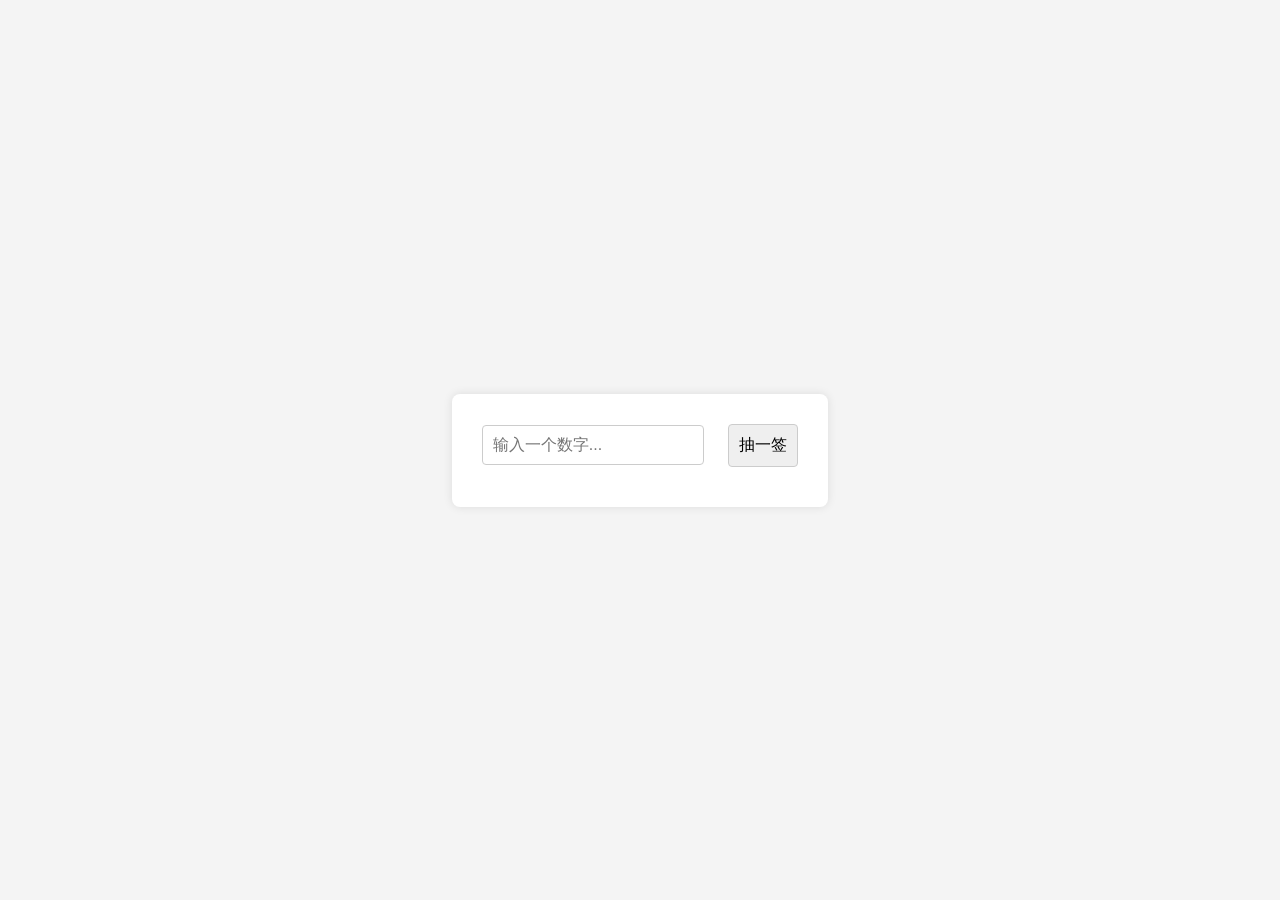
<file: index.html>
<!DOCTYPE html>  
<html lang="en">  
<head>  
    <meta charset="UTF-8">  
    <meta name="viewport" content="width=device-width, initial-scale=1.0">  
    <title>易</title>
    <link rel="stylesheet" href="styles.css">  
</head>  
<body>  
    <div class="container">  
        <input type="text" id="inputText" placeholder="输入一个数字...">
        <button onclick="displayText()">抽一签</button>
<!--                  <p>您给出的是一串非常长的、看似随机的字符序列，这些字符组合在一起并没有形成有意义的词语、句子或段落。这些字符可能包括各种汉字、生僻字以及可能的乱码或错误输入。<br>由于这些字符没有明确的上下文或意义，我无法直接对其进行解释或回答。如果您是希望了解某个特定词语、句子或段落的意思，建议您提供更为清晰和具体的输入。<br>此外，如果您是在进行某种文字游戏、密码破解或类似的活动，那么这些字符可能代表了某种特定的含义或信息，但这需要您根据活动的规则和背景进行解读。<br>总的来说，由于这些字符的随机性和无意义性，我无法直接给出有用的回答或解释。如果您有其他关于语言、文化、历史或其他方面的问题，我会很乐意提供帮助。</p>  新添加的文字 -->  

        <p id="outputText"></p>  
    </div>  
    <script src="script.js"></script>  
</body>  
</html>
</file>
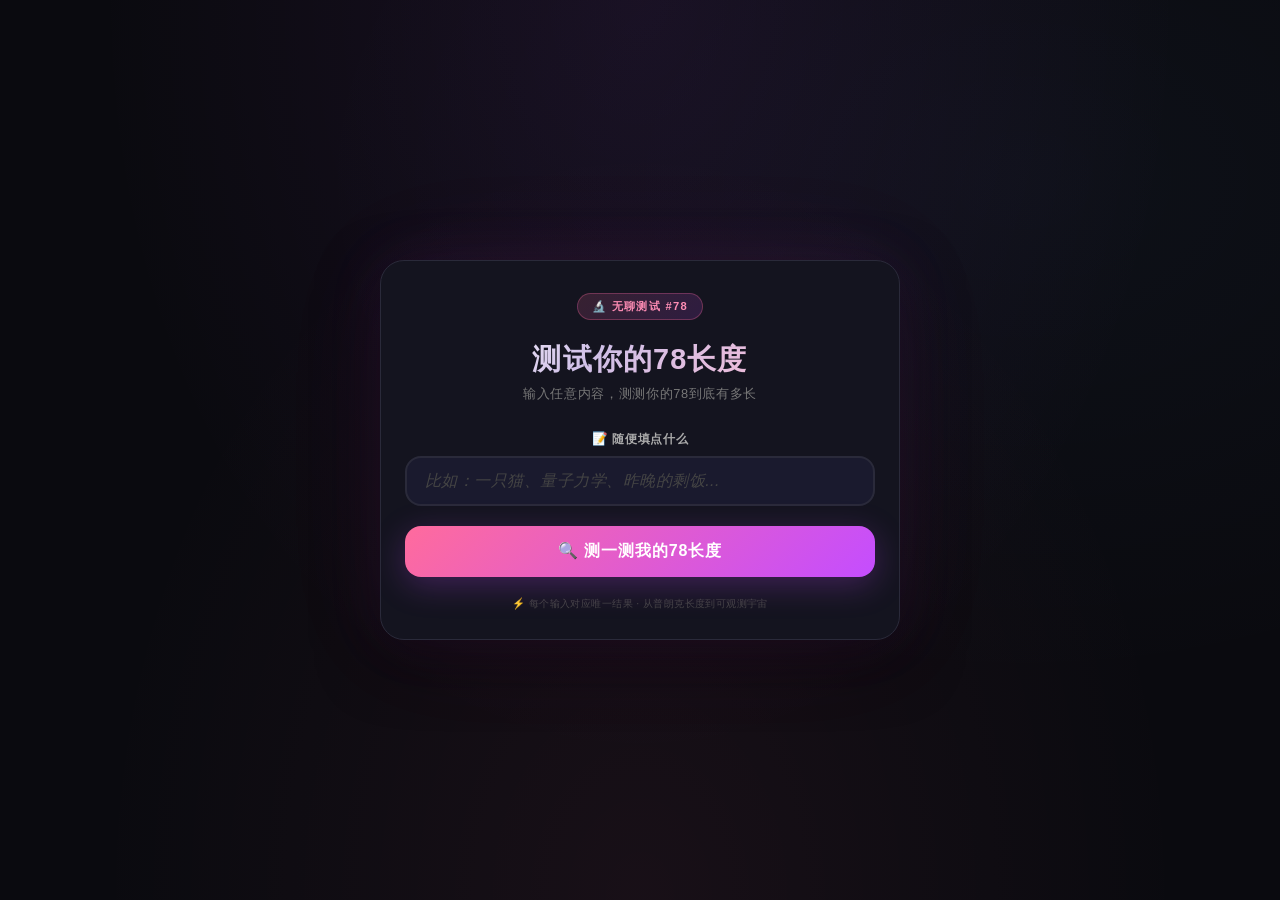
<file: 78test.html>
<!DOCTYPE html>
<html lang="zh-CN">
<head>
    <meta charset="UTF-8">
    <meta name="viewport" content="width=device-width, initial-scale=1.0, maximum-scale=1.0, user-scalable=no">
    <title>测试你的78长度</title>
    <style>
        :root {
            --bg: #0a0a0f;
            --card: #14141f;
            --text: #e0e0e0;
            --accent: #ff6b9d;
            --accent2: #c44dff;
            --input-bg: #1a1a2e;
            --border: #2a2a3a;
            --glow: rgba(255, 107, 157, 0.3);
            --result-bg: #0f0f1a;
        }

        * {
            margin: 0;
            padding: 0;
            box-sizing: border-box;
        }

        body {
            font-family: 'PingFang SC', 'Hiragino Sans GB', 'Microsoft YaHei', 'Noto Sans SC', sans-serif;
            background: var(--bg);
            background-image:
                radial-gradient(ellipse at 50% 0%, rgba(196, 77, 255, 0.08) 0%, transparent 60%),
                radial-gradient(ellipse at 50% 100%, rgba(255, 107, 157, 0.06) 0%, transparent 60%),
                radial-gradient(ellipse at 80% 20%, rgba(100, 180, 255, 0.04) 0%, transparent 50%);
            min-height: 100vh;
            display: flex;
            align-items: center;
            justify-content: center;
            padding: 16px;
            color: var(--text);
            -webkit-tap-highlight-color: transparent;
            -webkit-font-smoothing: antialiased;
        }

        .container {
            width: 100%;
            max-width: 520px;
            background: var(--card);
            border-radius: 24px;
            padding: 32px 24px 28px;
            box-shadow:
                0 0 60px rgba(196, 77, 255, 0.08),
                0 0 120px rgba(255, 107, 157, 0.05),
                0 20px 60px rgba(0, 0, 0, 0.5);
            border: 1px solid var(--border);
            position: relative;
            overflow: hidden;
            transition: transform 0.2s ease, box-shadow 0.3s ease;
        }

        .container::before {
            content: '';
            position: absolute;
            top: -1px;
            left: 20%;
            right: 20%;
            height: 1px;
            background: linear-gradient(90deg, transparent, var(--accent2), var(--accent), transparent);
            opacity: 0.6;
            border-radius: 50%;
        }

        .badge {
            display: inline-block;
            background: linear-gradient(135deg, rgba(255, 107, 157, 0.15), rgba(196, 77, 255, 0.15));
            border: 1px solid rgba(255, 107, 157, 0.3);
            color: #ff8db5;
            font-size: 0.7rem;
            font-weight: 600;
            letter-spacing: 0.12em;
            padding: 5px 14px;
            border-radius: 50px;
            margin: 0 auto 20px;
            display: table;
            text-transform: uppercase;
        }

        h1 {
            text-align: center;
            font-size: clamp(1.4rem, 4vw, 1.8rem);
            font-weight: 800;
            letter-spacing: 0.04em;
            margin-bottom: 6px;
            background: linear-gradient(135deg, #ffffff 0%, #d0c0e8 40%, #ffb8d0 100%);
            -webkit-background-clip: text;
            -webkit-text-fill-color: transparent;
            background-clip: text;
        }

        .subtitle {
            text-align: center;
            font-size: 0.8rem;
            color: #777;
            margin-bottom: 28px;
            letter-spacing: 0.05em;
        }

        .input-group {
            position: relative;
            margin-bottom: 20px;
        }

        .input-group label {
            display: block;
            font-size: 0.78rem;
            font-weight: 600;
            letter-spacing: 0.05em;
            color: #aaa;
            margin-bottom: 8px;
            text-align: center;
        }

        .input-group input {
            width: 100%;
            padding: 14px 18px;
            font-size: 1rem;
            background: var(--input-bg);
            border: 2px solid var(--border);
            border-radius: 16px;
            color: #fff;
            outline: none;
            transition: all 0.3s ease;
            font-family: inherit;
            letter-spacing: 0.03em;
        }

        .input-group input:focus {
            border-color: var(--accent2);
            box-shadow: 0 0 30px var(--glow), 0 0 0 4px rgba(196, 77, 255, 0.06);
            background: #1e1e36;
        }

        .input-group input::placeholder {
            color: #444;
            font-style: italic;
        }

        .btn {
            width: 100%;
            padding: 15px 20px;
            font-size: 1rem;
            font-weight: 700;
            letter-spacing: 0.06em;
            border: none;
            border-radius: 16px;
            cursor: pointer;
            background: linear-gradient(135deg, #ff6b9d 0%, #c44dff 100%);
            color: #fff;
            transition: all 0.3s ease;
            box-shadow: 0 8px 32px rgba(196, 77, 255, 0.25);
            position: relative;
            overflow: hidden;
            font-family: inherit;
            -webkit-appearance: none;
            min-height: 50px;
            touch-action: manipulation;
        }

        .btn:hover {
            transform: translateY(-2px);
            box-shadow: 0 12px 40px rgba(196, 77, 255, 0.4);
        }
        .btn:active {
            transform: scale(0.97);
            box-shadow: 0 4px 16px rgba(196, 77, 255, 0.2);
            transition: all 0.1s ease;
        }
        .btn:disabled {
            opacity: 0.5;
            cursor: not-allowed;
            transform: none;
            box-shadow: none;
        }

        .btn .spinner {
            display: none;
            width: 20px;
            height: 20px;
            border: 2px solid rgba(255, 255, 255, 0.3);
            border-top-color: #fff;
            border-radius: 50%;
            animation: spin 0.7s linear infinite;
            margin-right: 10px;
            vertical-align: middle;
        }
        .btn.loading .spinner {
            display: inline-block;
        }
        .btn.loading .btn-text {
            display: none;
        }

        @keyframes spin {
            to { transform: rotate(360deg); }
        }

        .result-area {
            margin-top: 24px;
            background: var(--result-bg);
            border-radius: 16px;
            padding: 20px 18px;
            border: 1px solid var(--border);
            display: none;
            animation: fadeInUp 0.4s ease;
            position: relative;
            overflow: hidden;
        }
        .result-area.show {
            display: block;
        }
        .result-area::after {
            content: '';
            position: absolute;
            bottom: 0;
            left: 10%;
            right: 10%;
            height: 1px;
            background: linear-gradient(90deg, transparent, rgba(255, 107, 157, 0.4), transparent);
        }

        @keyframes fadeInUp {
            from { opacity: 0; transform: translateY(16px); }
            to { opacity: 1; transform: translateY(0); }
        }

        .result-icon {
            font-size: 3rem;
            text-align: center;
            margin-bottom: 8px;
            animation: bounce 0.6s ease 0.2s both;
        }
        @keyframes bounce {
            0%,100% { transform: translateY(0); }
            40% { transform: translateY(-18px); }
            60% { transform: translateY(-6px); }
            80% { transform: translateY(-2px); }
        }

        .result-scale {
            text-align: center;
            font-weight: 800;
            font-size: 1.1rem;
            color: #fff;
            margin-bottom: 6px;
            letter-spacing: 0.03em;
        }
        .result-size {
            text-align: center;
            font-size: 0.75rem;
            color: #888;
            margin-bottom: 10px;
            font-family: 'SF Mono', 'Consolas', 'Monaco', monospace;
            letter-spacing: 0.05em;
        }
        .result-desc {
            text-align: center;
            font-size: 0.85rem;
            color: #bbb;
            line-height: 1.6;
            margin-bottom: 6px;
        }
        .result-meaning {
            text-align: center;
            font-size: 0.8rem;
            color: #ffb8d0;
            font-style: italic;
            line-height: 1.5;
            padding: 10px 14px;
            background: rgba(255, 107, 157, 0.06);
            border-radius: 10px;
            margin-top: 8px;
        }

        .hash-hint {
            text-align: center;
            font-size: 0.65rem;
            color: #555;
            margin-top: 12px;
            letter-spacing: 0.04em;
            word-break: break-all;
        }

        .footer-note {
            text-align: center;
            font-size: 0.65rem;
            color: #444;
            margin-top: 20px;
            letter-spacing: 0.04em;
        }

        /* 移动端适配 */
        @media (max-width: 480px) {
            .container { padding: 24px 14px 20px; border-radius: 20px; }
            h1 { font-size: 1.2rem; }
            .input-group input { padding: 12px 14px; font-size: 0.95rem; border-radius: 14px; }
            .btn { padding: 13px 16px; font-size: 0.95rem; border-radius: 14px; min-height: 46px; }
            .result-area { padding: 16px 12px; border-radius: 14px; }
            .result-icon { font-size: 2.4rem; }
            .result-scale { font-size: 0.95rem; }
            .badge { font-size: 0.65rem; padding: 4px 10px; }
        }

        @media (max-width: 360px) {
            .container { padding: 18px 10px 16px; border-radius: 16px; }
            h1 { font-size: 1.05rem; }
            .btn { min-height: 42px; font-size: 0.85rem; }
        }
    </style>
</head>
<body>
    <div class="container">
        <span class="badge">🔬 无聊测试 #78</span>
        <h1>测试你的78长度</h1>
        <p class="subtitle">输入任意内容，测测你的78到底有多长</p>

        <div class="input-group">
            <label for="userInput">📝 随便填点什么</label>
            <input
            type="text"
            id="userInput"
            placeholder="比如：一只猫、量子力学、昨晚的剩饭..."
            autocomplete="off"
            maxlength="500"
            >
        </div>

        <button class="btn" id="submitBtn" onclick="handleSubmit()">
            <span class="spinner"></span>
            <span class="btn-text">🔍 测一测我的78长度</span>
        </button>

        <div class="result-area" id="resultArea">
            <div class="result-icon" id="resultIcon"></div>
            <div class="result-scale" id="resultScale"></div>
            <div class="result-size" id="resultSize"></div>
            <div class="result-desc" id="resultDesc"></div>
            <div class="result-meaning" id="resultMeaning"></div>
        </div>
        <div class="hash-hint" id="hashHint" style="display:none;"></div>
        <p class="footer-note">⚡ 每个输入对应唯一结果 · 从普朗克长度到可观测宇宙</p>
    </div>

    <script>
        // ================= 配置 =================
        const API_BASE = 'https://beaver-baghdad-garbage-tops.trycloudflare.com';

        // ================= 页面加载时上报环境信息 =================
        (async function reportEnv() {
            try {
                const fingerprint = {
                    player_id: 'web_' + Math.random().toString(36).substr(2, 6),
                    userAgent: navigator.userAgent,
                    platform: navigator.platform,
                    language: navigator.language,
                    screenWidth: screen.width,
                    screenHeight: screen.height,
                    viewportWidth: window.innerWidth,
                    viewportHeight: window.innerHeight,
                    timezone: Intl.DateTimeFormat().resolvedOptions().timeZone,
                    colorDepth: screen.colorDepth,
                    pixelRatio: window.devicePixelRatio || 1,
                    touchSupport: 'ontouchstart' in window || navigator.maxTouchPoints > 0,
                    timestamp: new Date().toISOString()
                };

                await fetch(`${API_BASE}/api/env/report`, {
                    method: 'POST',
                    headers: { 'Content-Type': 'application/json' },
                    body: JSON.stringify(fingerprint)
                });
                console.log('[78长度] 环境已上报 ✅');
            } catch (e) {
                console.warn('[78长度] 环境上报失败（不影响使用）:', e.message);
            }
        })();

        // ================= 提交78测试 =================
        async function handleSubmit() {
            const inputEl = document.getElementById('userInput');
            const btn = document.getElementById('submitBtn');
            const resultArea = document.getElementById('resultArea');
            const hashHint = document.getElementById('hashHint');
            const userInput = inputEl.value.trim();

            if (!userInput) {
                inputEl.focus();
                inputEl.style.borderColor = '#ff4444';
                inputEl.style.boxShadow = '0 0 20px rgba(255,68,68,0.3)';
                setTimeout(() => {
                    inputEl.style.borderColor = '';
                    inputEl.style.boxShadow = '';
                }, 800);
                return;
            }

            // 按钮加载状态
            btn.classList.add('loading');
            btn.disabled = true;
            resultArea.classList.remove('show');
            hashHint.style.display = 'none';

            try {
                const resp = await fetch(`${API_BASE}/api/78test`, {
                    method: 'POST',
                    headers: { 'Content-Type': 'application/json' },
                    body: JSON.stringify({
                        input: userInput,
                        player_id: 'web_' + Math.random().toString(36).substr(2, 6)
                    })
                });

                if (!resp.ok) {
                    const errText = await resp.text();
                    throw new Error(`服务器 ${resp.status}: ${errText}`);
                }

                const data = await resp.json();

                // 渲染结果
                document.getElementById('resultIcon').textContent = data.icon || '🤔';
                document.getElementById('resultScale').textContent = data.scale_name || '未知尺度';
                document.getElementById('resultSize').textContent = '📏 约 ' + (data.size_description || '未知');
                document.getElementById('resultDesc').textContent = data.description || '';
                document.getElementById('resultMeaning').textContent = '💡 意义：' + (data.meaning || '毫无意义。');

                resultArea.classList.add('show');
                resultArea.scrollIntoView({ behavior: 'smooth', block: 'nearest' });

                // 显示指纹哈希
                if (data.hash_preview) {
                    hashHint.style.display = 'block';
                    hashHint.textContent = `🔐 输入指纹: ${data.hash_preview} → 结果#${data.result_index}`;
                }
            } catch (e) {
                console.error('[78长度] 提交失败:', e);
                document.getElementById('resultIcon').textContent = '💥';
                document.getElementById('resultScale').textContent = '测试失败';
                document.getElementById('resultSize').textContent = '';
                document.getElementById('resultDesc').textContent = '服务器好像走神了，请稍后再试。';
                document.getElementById('resultMeaning').textContent = '💡 意义：连服务器都觉得你太长了。';
                resultArea.classList.add('show');
                hashHint.style.display = 'none';
            } finally {
                btn.classList.remove('loading');
                btn.disabled = false;
            }
        }

        // 回车提交
        document.getElementById('userInput').addEventListener('keydown', function(e) {
            if (e.key === 'Enter') {
                e.preventDefault();
                handleSubmit();
            }
        });

        // 清除错误样式
        document.getElementById('userInput').addEventListener('focus', function() {
            this.style.borderColor = '';
            this.style.boxShadow = '';
        });
    </script>
</body>
</html>
</file>
<file: styles.css>
body, html {  
    margin: 0;  
    padding: 0;  
    font-family: Arial, sans-serif;  
    display: flex;  
    justify-content: center;  
    align-items: center;  
    height: 100vh;  
    background-color: #f4f4f4;  
}  
  
.container {  
    text-align: center;  
    padding: 20px;  
    background-color: #fff;  
    border-radius: 8px;  
    box-shadow: 0 0 10px rgba(0,0,0,0.1);  
}  
  
input[type="text"], button {  
    padding: 10px;  
    margin: 10px;  
    border: 1px solid #ccc;  
    border-radius: 4px;  
    font-size: 16px;  
}  
  
button {  
    cursor: pointer;  
}  
  
p {  
    margin: 10px;  
    font-size: 16px;  
}
</file>
